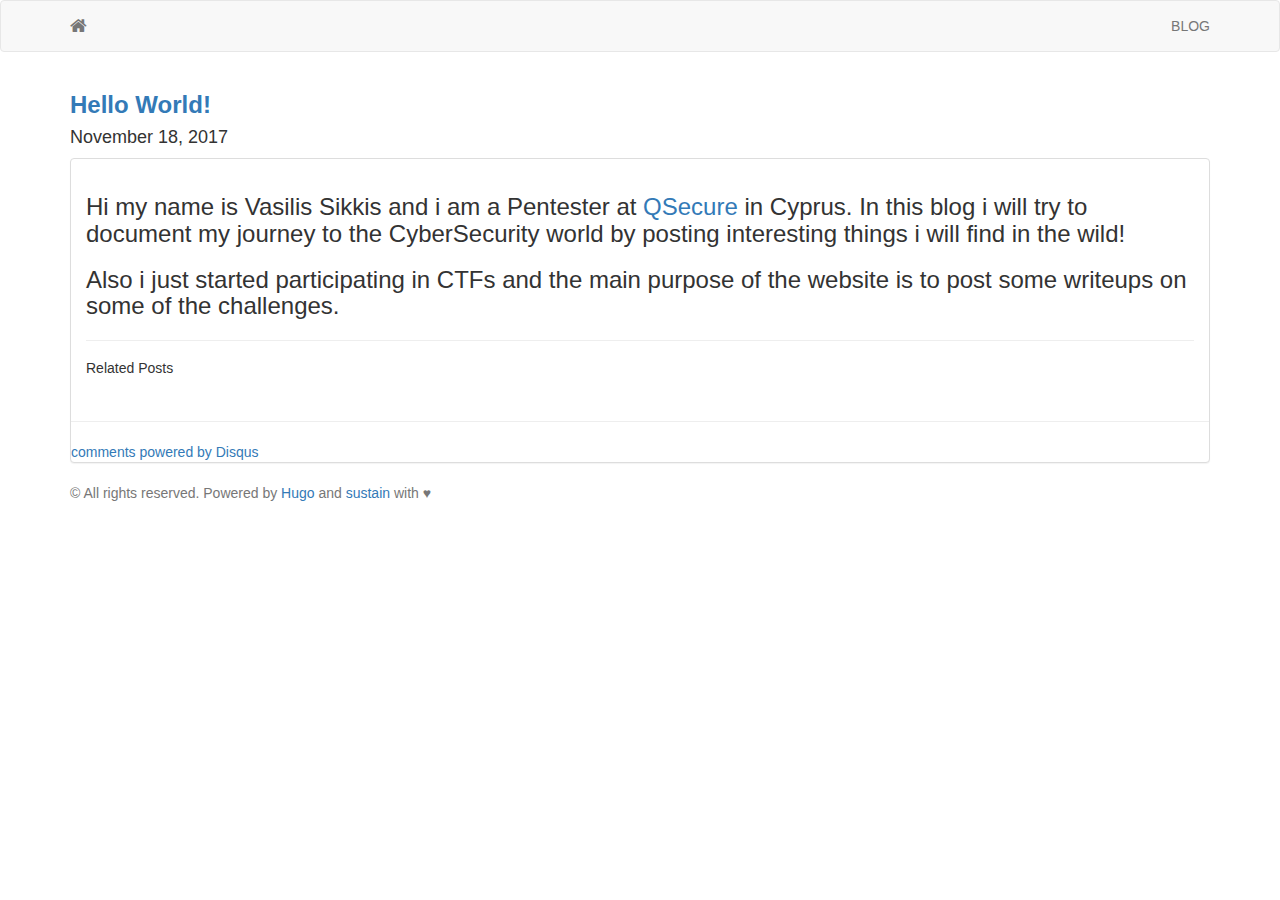
<file: blog/hello_world/index.html>
<!DOCTYPE html>
<html lang="en-US">
  <head>
    <meta charset="utf-8">
    <meta http-equiv="X-UA-Compatible" content="IE=edge">
    <meta name="viewport" content="width=device-width, initial-scale=1">
    <meta name="author" content="map[]" />
    <meta name="description" content="A Pentester&#39;s Blog">
    <link rel="shortcut icon" type="image/x-icon" href="https://sikkis.github.io/img/favicon.ico">
    <title>Hello World!</title>
    <meta name="generator" content="Hugo 0.30.2" />
    <link rel="stylesheet" href="https://maxcdn.bootstrapcdn.com/bootstrap/3.3.7/css/bootstrap.min.css" integrity="sha384-BVYiiSIFeK1dGmJRAkycuHAHRg32OmUcww7on3RYdg4Va+PmSTsz/K68vbdEjh4u" crossorigin="anonymous">
    <link rel="stylesheet" type="text/css" href="https://sikkis.github.io/css/main.css" />
    <link rel="stylesheet" type="text/css" href="https://maxcdn.bootstrapcdn.com/font-awesome/4.6.3/css/font-awesome.min.css" />
    <link rel="stylesheet" type="text/css" href="https://fonts.googleapis.com/css?family=Source+Sans+Pro:200,400,200bold,400old" />
    
    <!--[if lt IE 9]>
			<script src="https://oss.maxcdn.com/libs/html5shiv/3.7.0/html5shiv.js"></script>
			<script src="https://oss.maxcdn.com/libs/respond.js/1.4.2/respond.min.js"></script>
		<![endif]-->

    
  </head>

  <body>
    <div id="wrap">

      
      <nav class="navbar navbar-default">
  <div class="container">
    <div class="navbar-header">
      <a class="navbar-brand" href="https://sikkis.github.io/"><i class="fa fa-home"></i></a>
    </div>
    <div id="navbar">
      <ul class="nav navbar-nav navbar-right">
      
        
        <li><a href="/blog/">BLOG</a></li>
        
      
      </ul>
    </div>
  </div>
</nav>

      
      <div class="container">
        <div class="blog-post">
          <h3>
            <strong><a href="https://sikkis.github.io/blog/hello_world/">Hello World!</a></strong>
          </h3>
        </div>
        <div class="blog-title">
          <h4>
          November 18, 2017
            &nbsp;&nbsp;
            
          </h4>
        </div>
        <div class="panel panel-default">
          <div class="panel-body">
            <div class="blogpost">
              

<h3 id="[base64]">Hi my name is Vasilis Sikkis and i am a Pentester at <a href="http://www.qsecure.com.cy/">QSecure</a> in Cyprus. In this blog i will try to document my journey to the CyberSecurity world by posting interesting things i will find in the wild!</h3>

<h3 id="also-i-just-started-participating-in-ctfs-and-the-main-purpose-of-the-website-is-to-post-some-writeups-on-some-of-the-challenges">Also i just started participating in CTFs and the main purpose of the website is to post some writeups on some of the challenges.</h3>

              <hr>
              <div class="related-posts">
                <h5>Related Posts</h5>
                
              </div>
            </div>
          </div>
          <hr>
        <div class="disqus">
  <div id="disqus_thread"></div>
  <script type="text/javascript">

    (function() {
      
      
      if (window.location.hostname == "localhost")
        return;

      var disqus_shortname = 'https-sikkis-github-io';
      var dsq = document.createElement('script'); dsq.type = 'text/javascript'; dsq.async = true;
      dsq.src = '//' + disqus_shortname + '.disqus.com/embed.js';
      (document.getElementsByTagName('head')[0] || document.getElementsByTagName('body')[0]).appendChild(dsq);
    })();
  </script>
  <noscript>Please enable JavaScript to view the <a href="http://disqus.com/?ref_noscript">comments powered by Disqus.</a></noscript>
  <a href="http://disqus.com/" class="dsq-brlink">comments powered by <span class="logo-disqus">Disqus</span></a>
</div>
        </div>
      </div>
      
    </div>

    
    <footer>
  <div id="footer">
    <div class="container">
      <p class="text-muted">&copy; All rights reserved. Powered by <a href="https://gohugo.io/">Hugo</a> and
      <a href="http://www.github.com/nurlansu/hugo-sustain/">sustain</a> with ♥</p>
    </div>
  </div>
</footer>
<div class="footer"></div>


<script src="https://ajax.googleapis.com/ajax/libs/jquery/1.11.3/jquery.min.js"></script>

<script src="https://maxcdn.bootstrapcdn.com/bootstrap/3.3.7/js/bootstrap.min.js" integrity="sha384-Tc5IQib027qvyjSMfHjOMaLkfuWVxZxUPnCJA7l2mCWNIpG9mGCD8wGNIcPD7Txa" crossorigin="anonymous"></script>
<script src="https://sikkis.github.io/js/docs.min.js"></script>
<script src="https://sikkis.github.io/js/main.js"></script>

<script src="https://sikkis.github.io/js/ie10-viewport-bug-workaround.js"></script>


    
  </body>
</html>
</file>
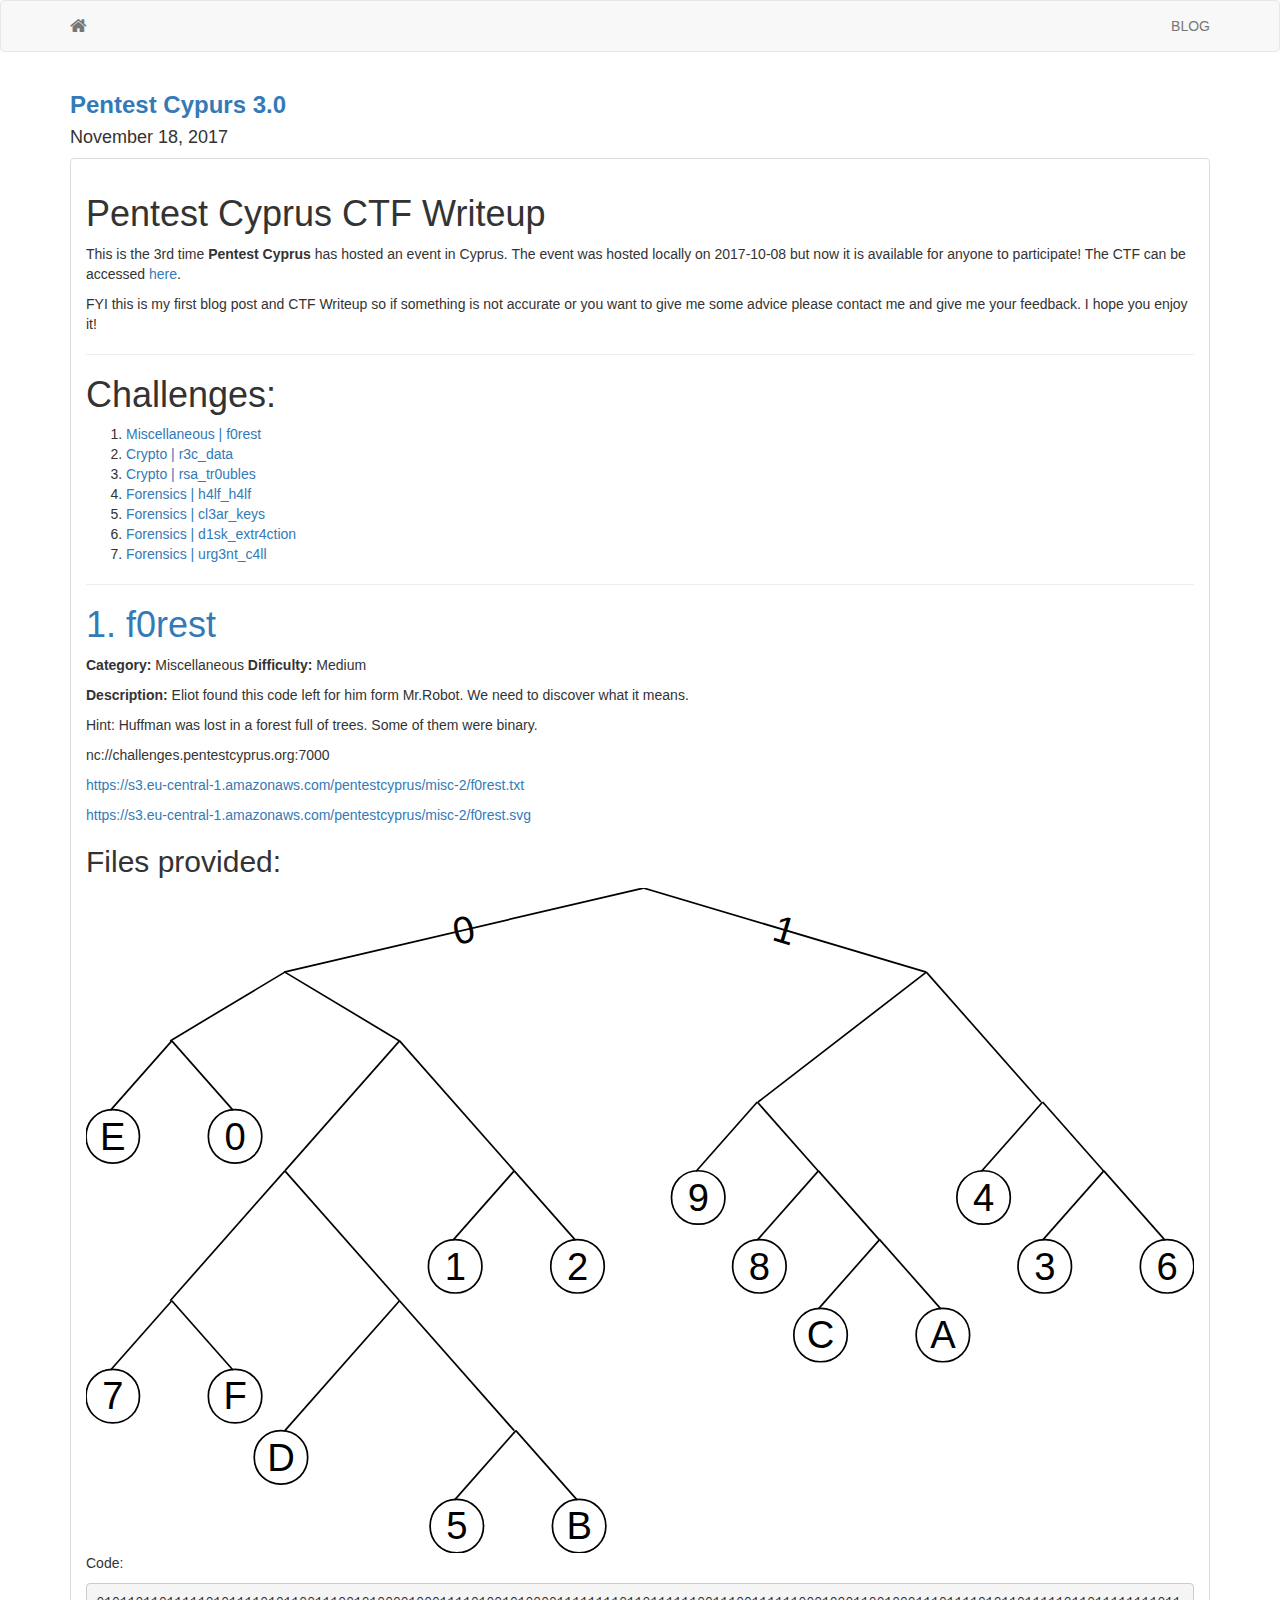
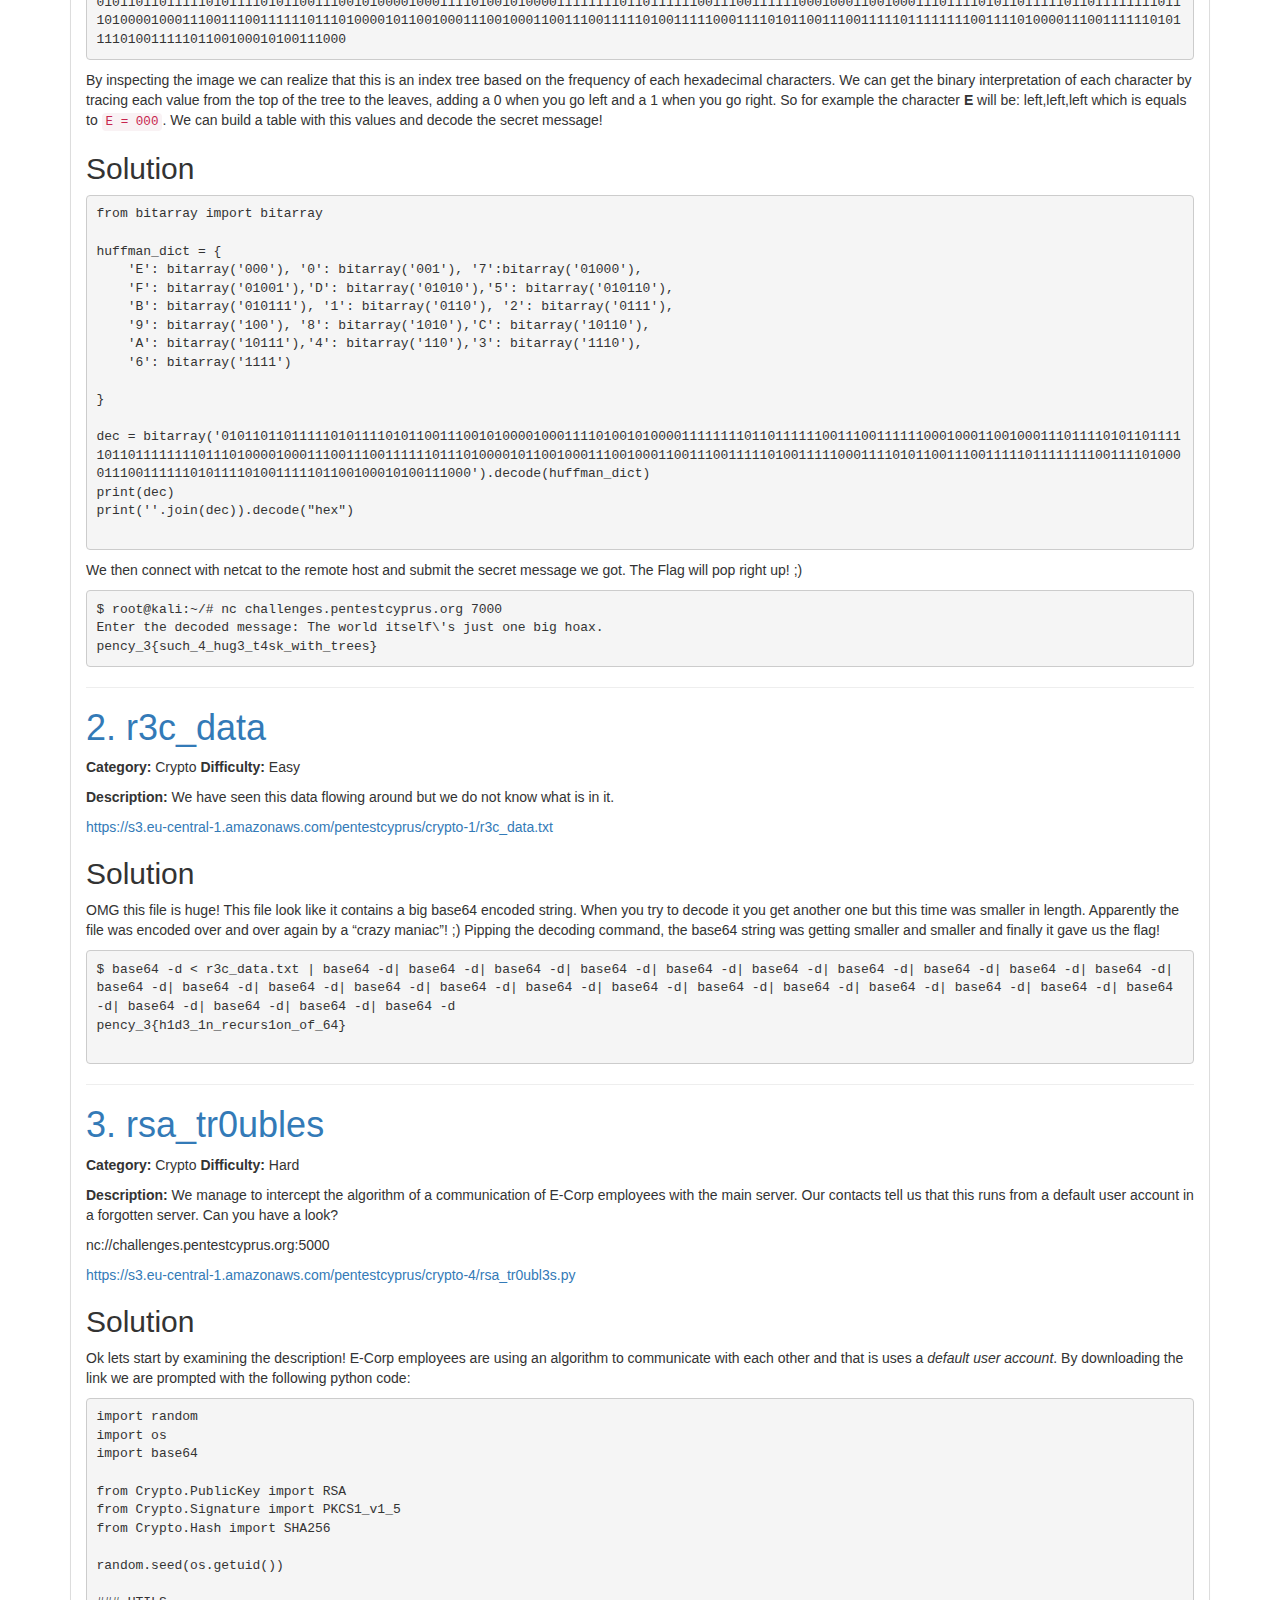
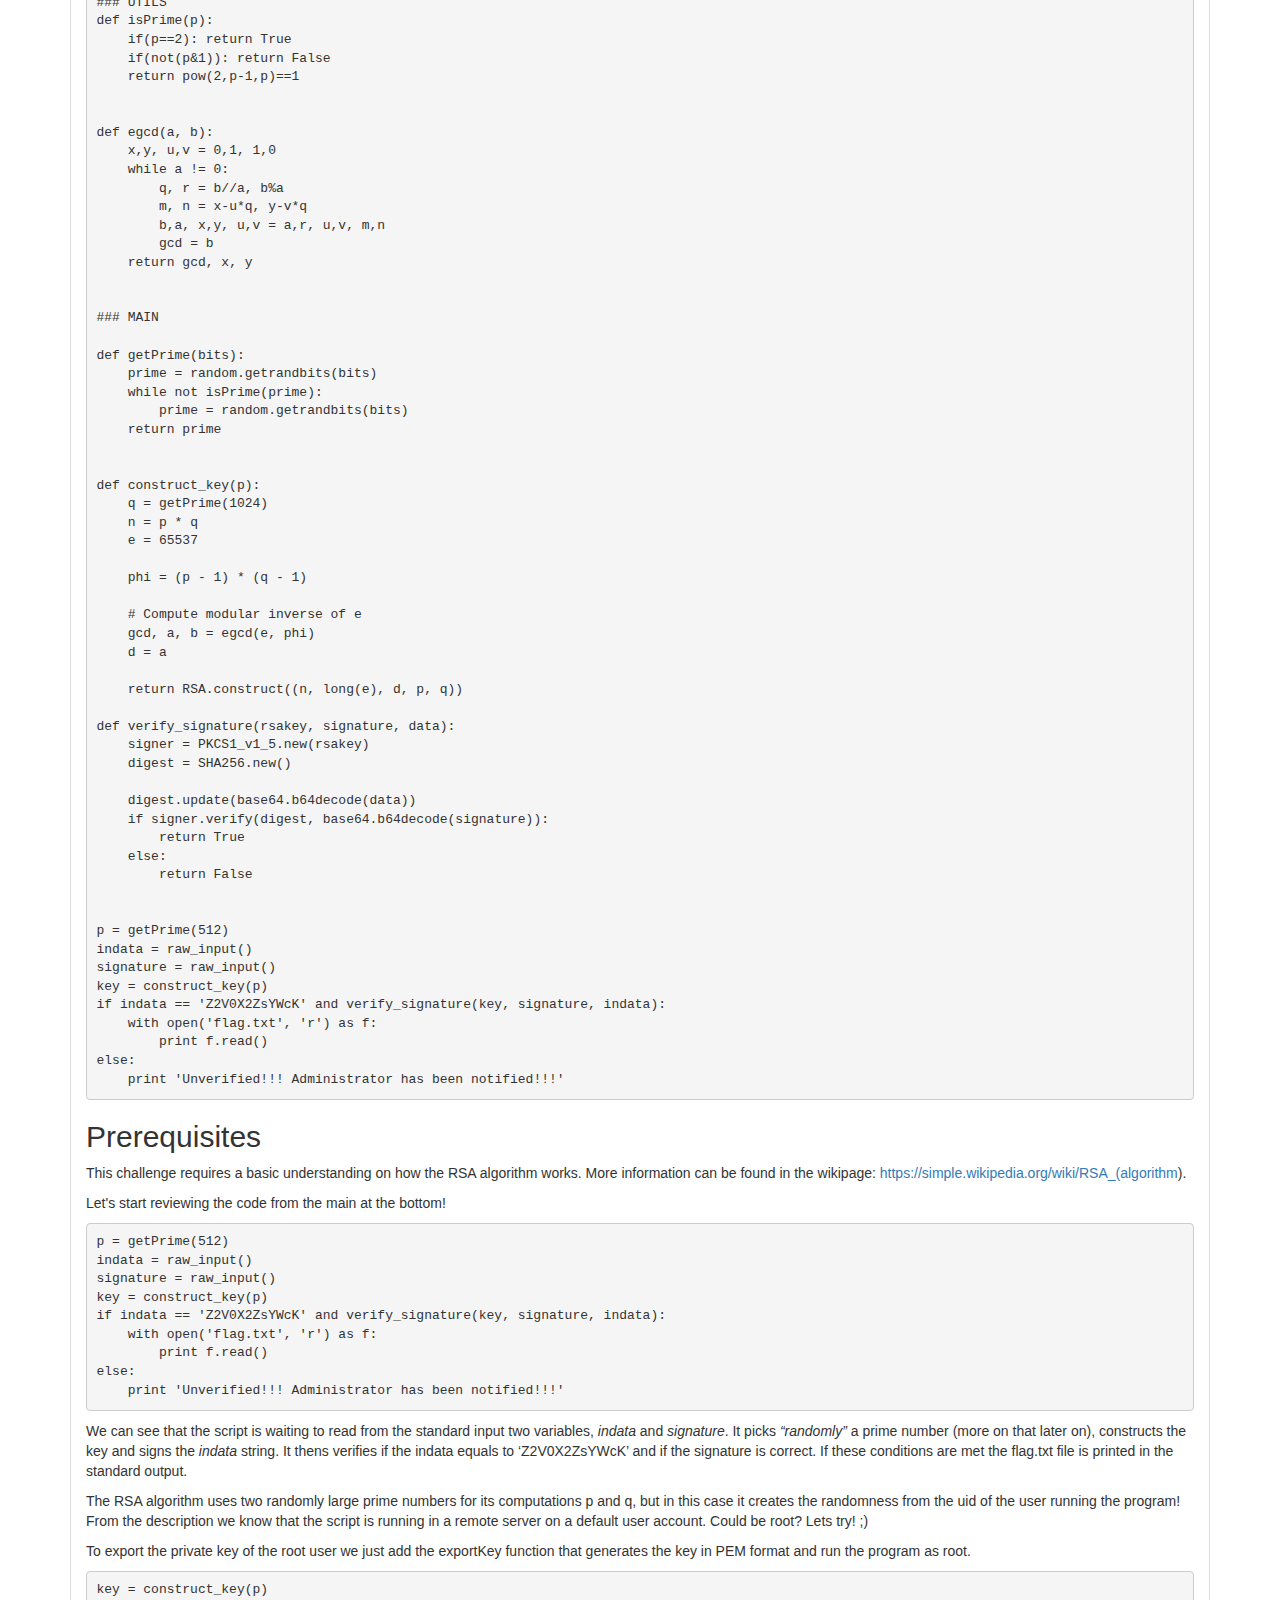
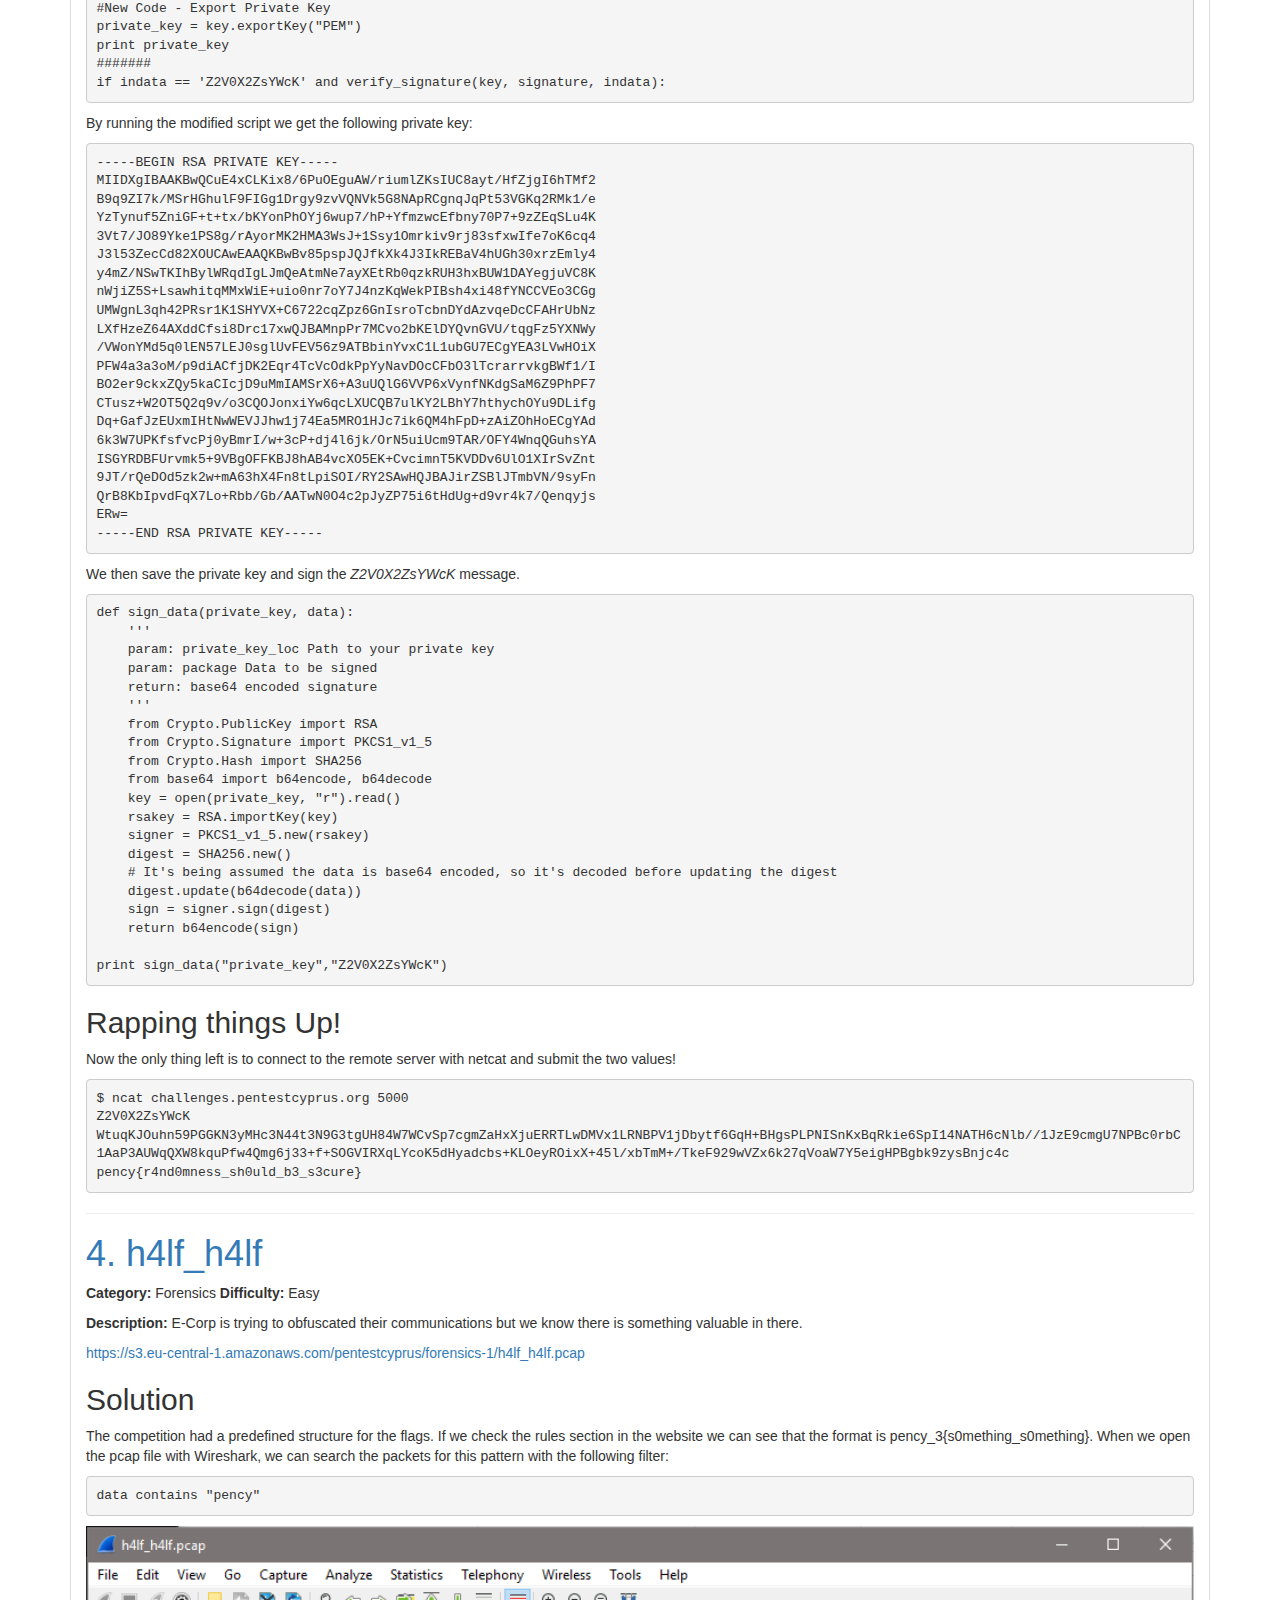
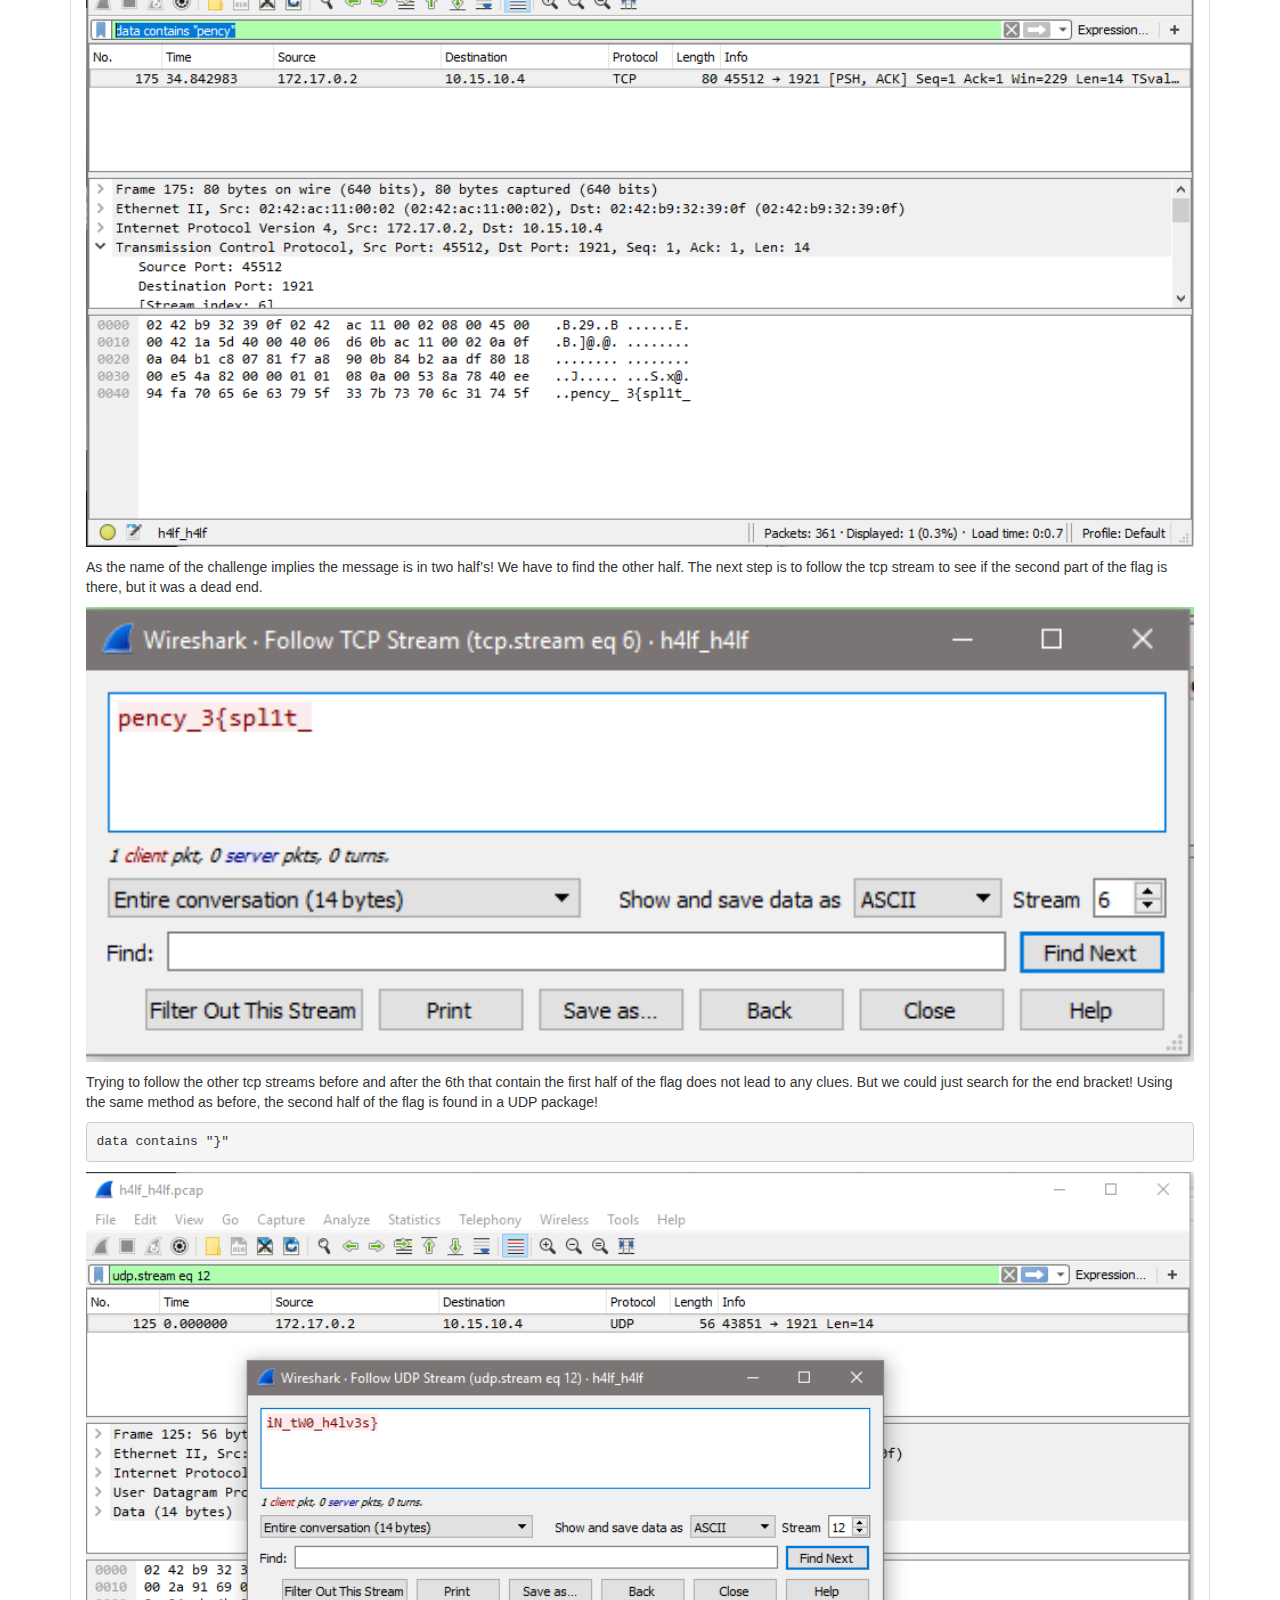
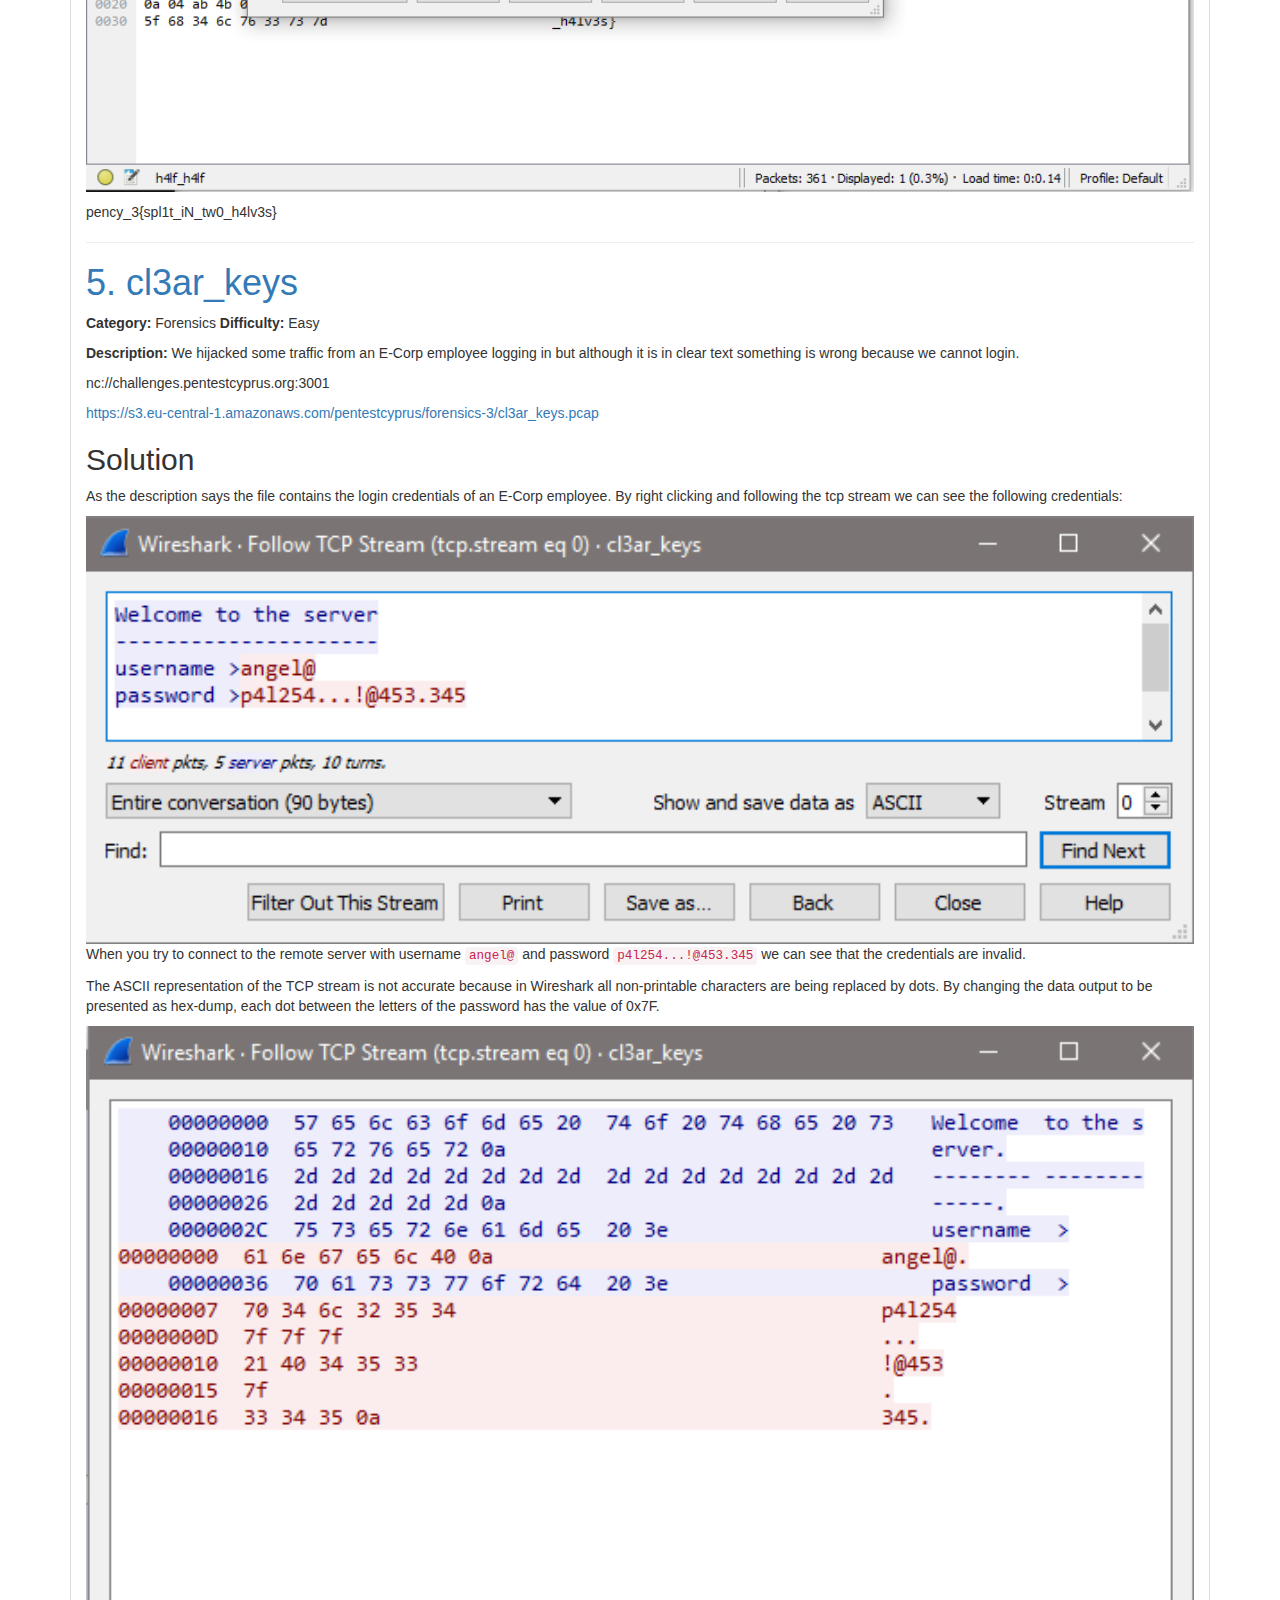
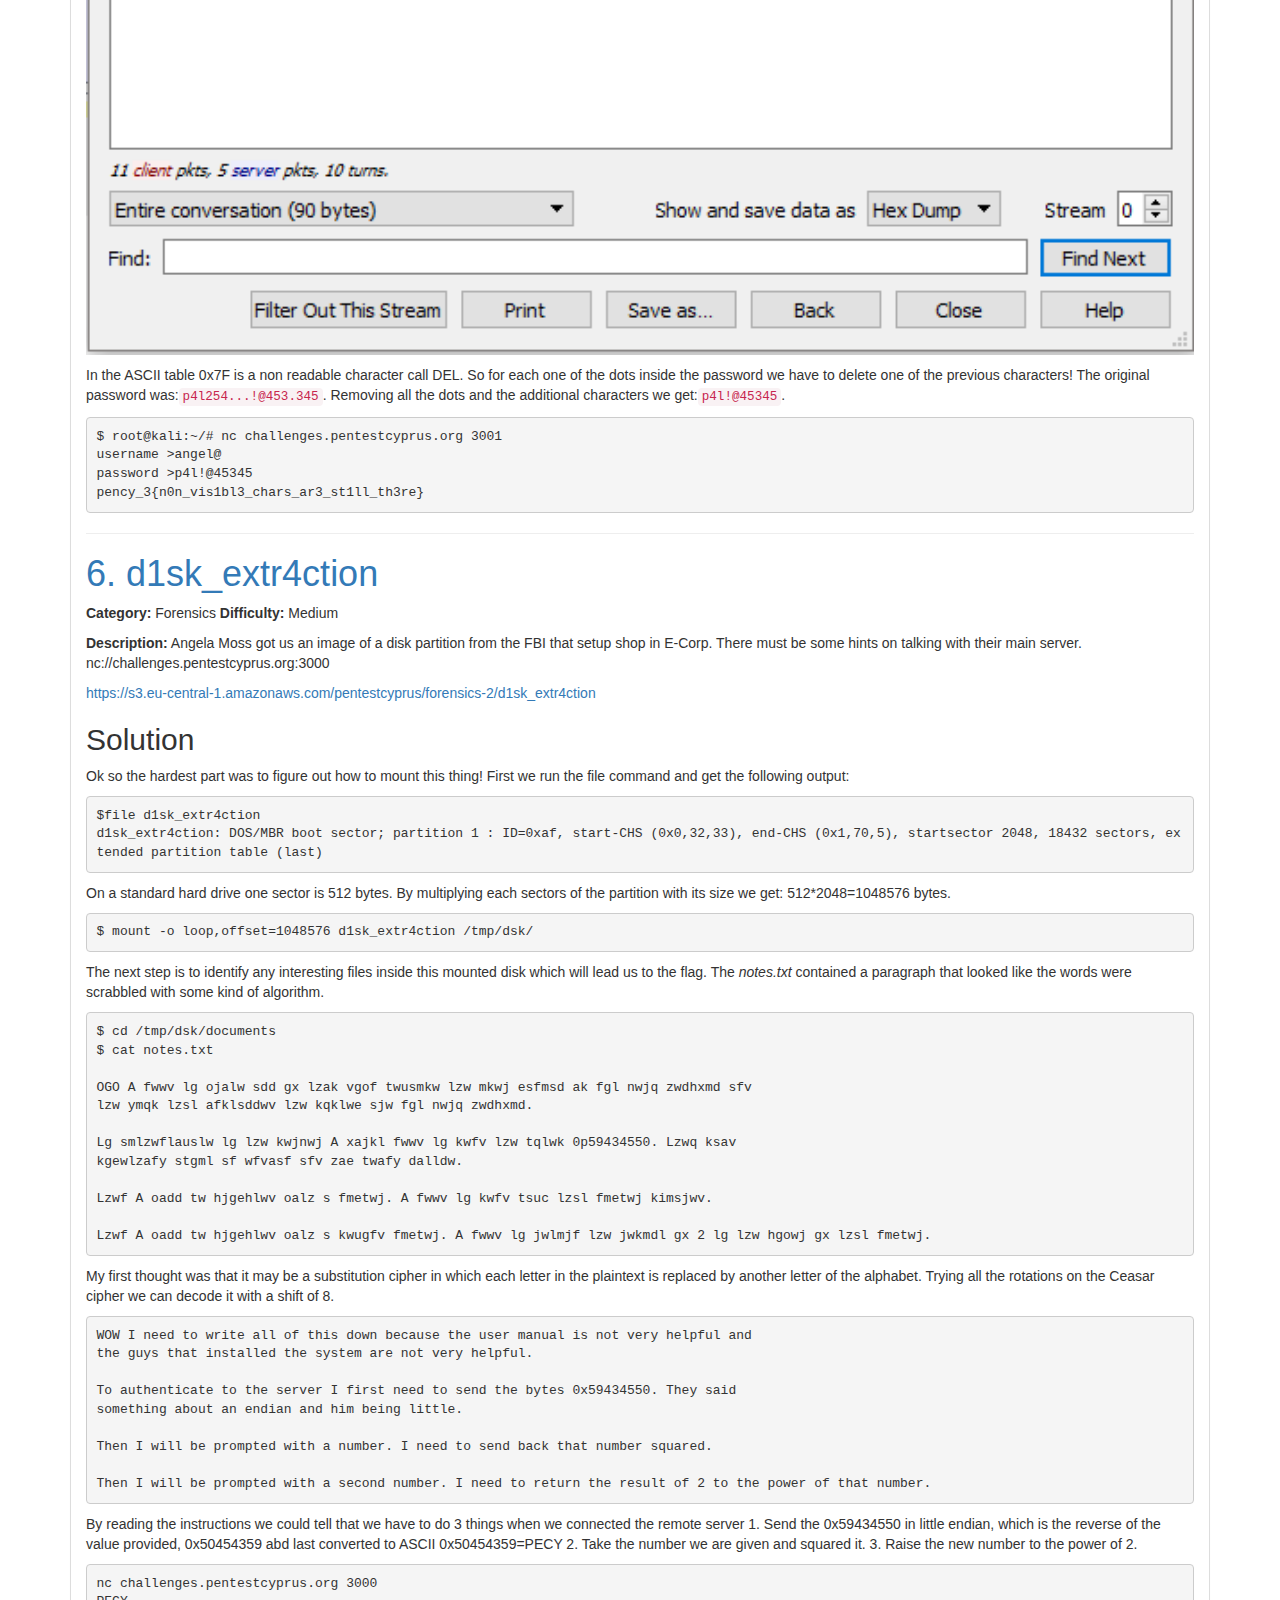
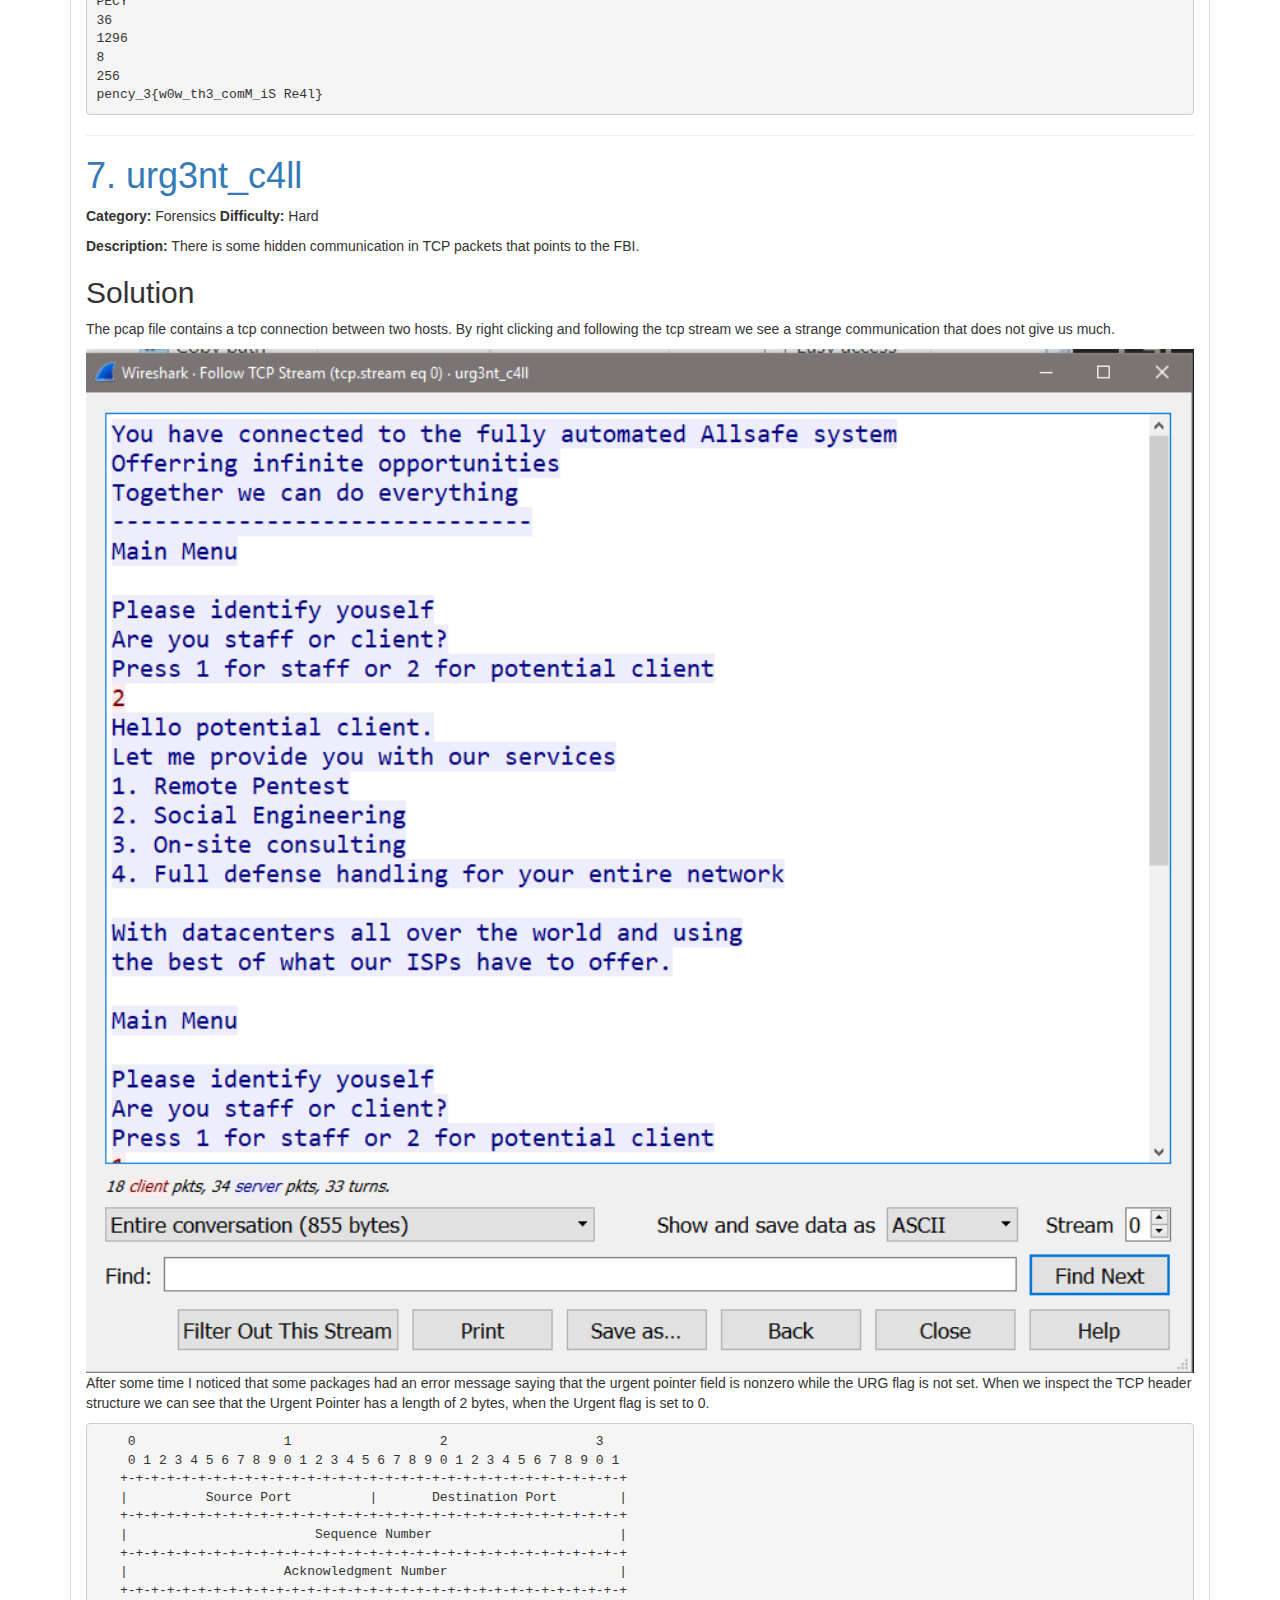
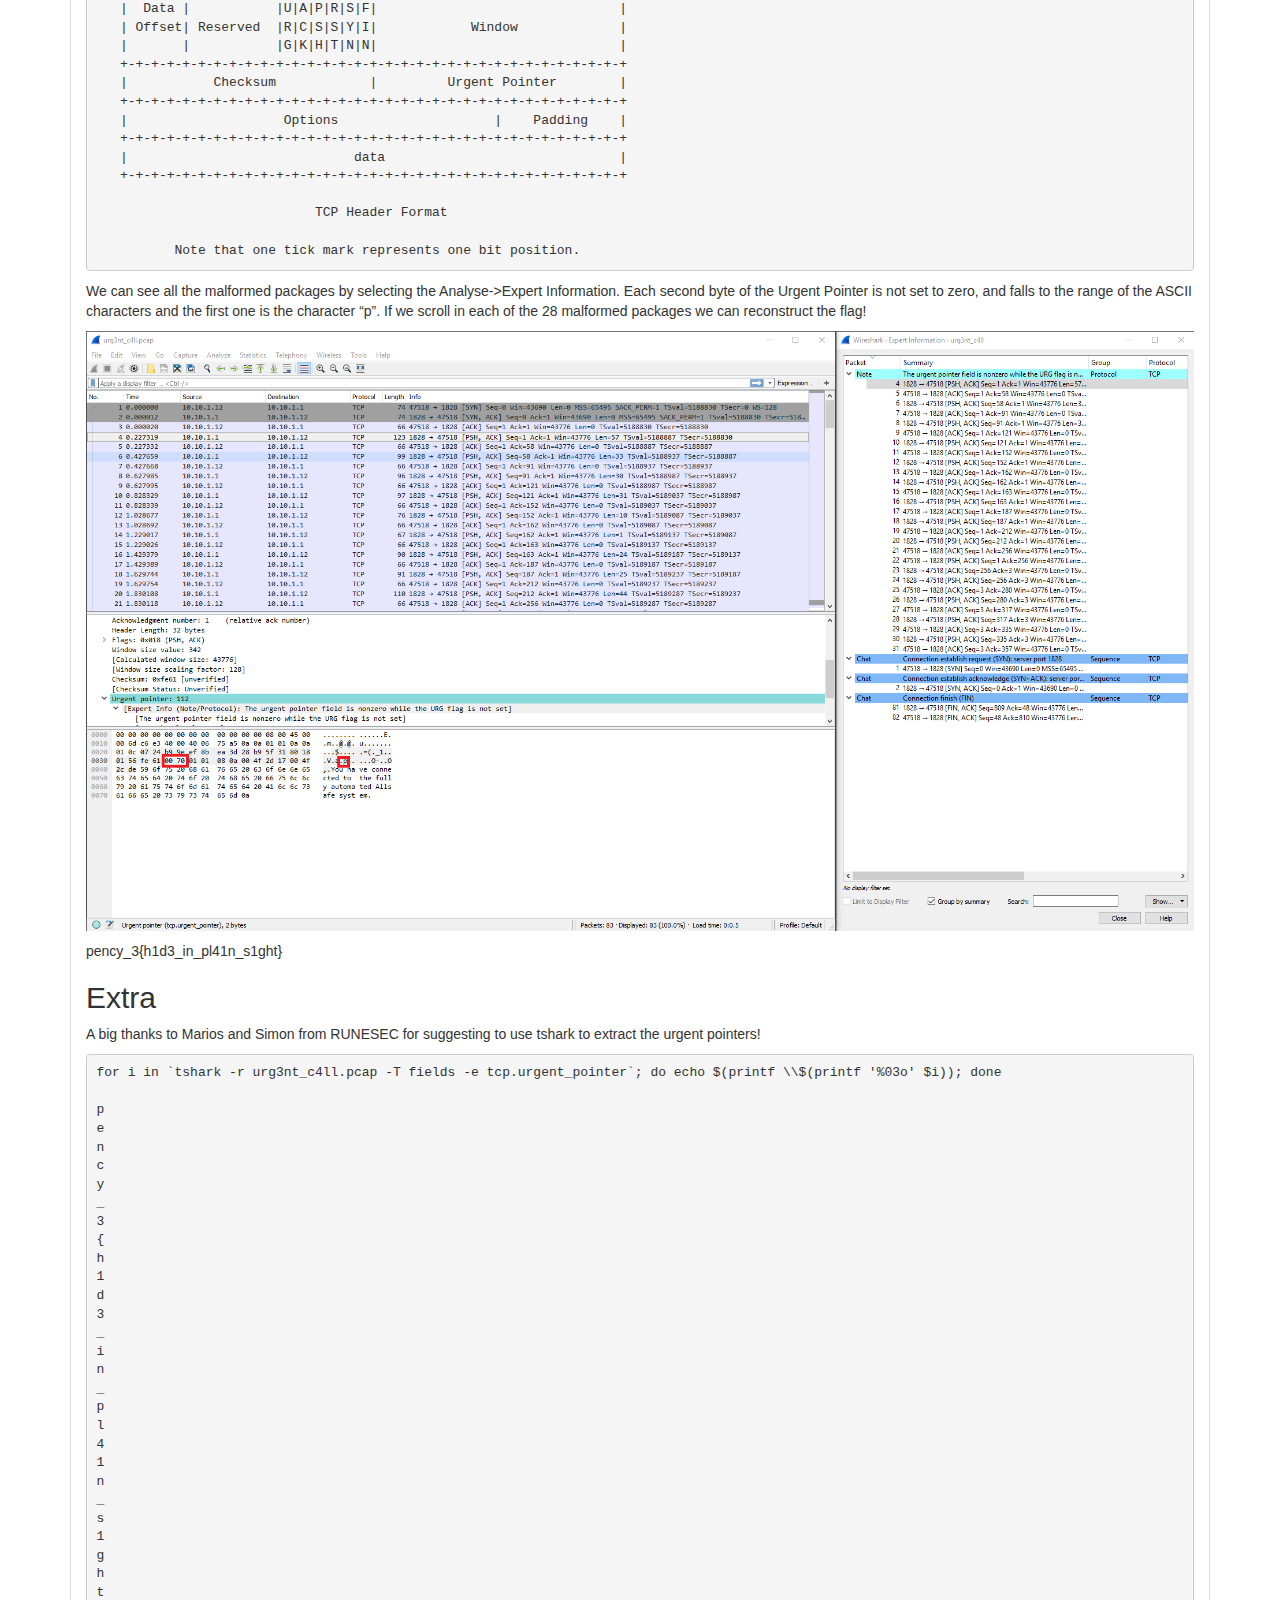
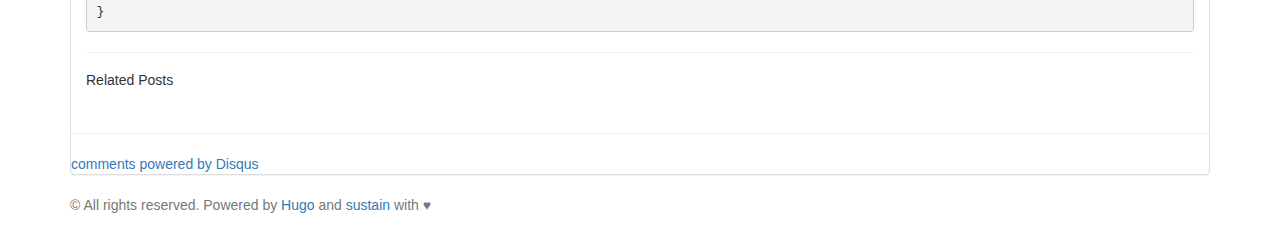
<file: blog/pentestcypurs3.0/index.html>
<!DOCTYPE html>
<html lang="en-US">
  <head>
    <meta charset="utf-8">
    <meta http-equiv="X-UA-Compatible" content="IE=edge">
    <meta name="viewport" content="width=device-width, initial-scale=1">
    <meta name="author" content="map[]" />
    <meta name="description" content="A Pentester&#39;s Blog">
    <link rel="shortcut icon" type="image/x-icon" href="https://sikkis.github.io/img/favicon.ico">
    <title>Pentest Cypurs 3.0</title>
    <meta name="generator" content="Hugo 0.30.2" />
    <link rel="stylesheet" href="https://maxcdn.bootstrapcdn.com/bootstrap/3.3.7/css/bootstrap.min.css" integrity="sha384-BVYiiSIFeK1dGmJRAkycuHAHRg32OmUcww7on3RYdg4Va+PmSTsz/K68vbdEjh4u" crossorigin="anonymous">
    <link rel="stylesheet" type="text/css" href="https://sikkis.github.io/css/main.css" />
    <link rel="stylesheet" type="text/css" href="https://maxcdn.bootstrapcdn.com/font-awesome/4.6.3/css/font-awesome.min.css" />
    <link rel="stylesheet" type="text/css" href="https://fonts.googleapis.com/css?family=Source+Sans+Pro:200,400,200bold,400old" />
    
    <!--[if lt IE 9]>
			<script src="https://oss.maxcdn.com/libs/html5shiv/3.7.0/html5shiv.js"></script>
			<script src="https://oss.maxcdn.com/libs/respond.js/1.4.2/respond.min.js"></script>
		<![endif]-->

    
  </head>

  <body>
    <div id="wrap">

      
      <nav class="navbar navbar-default">
  <div class="container">
    <div class="navbar-header">
      <a class="navbar-brand" href="https://sikkis.github.io/"><i class="fa fa-home"></i></a>
    </div>
    <div id="navbar">
      <ul class="nav navbar-nav navbar-right">
      
        
        <li><a href="/blog/">BLOG</a></li>
        
      
      </ul>
    </div>
  </div>
</nav>

      
      <div class="container">
        <div class="blog-post">
          <h3>
            <strong><a href="https://sikkis.github.io/blog/pentestcypurs3.0/">Pentest Cypurs 3.0</a></strong>
          </h3>
        </div>
        <div class="blog-title">
          <h4>
          November 18, 2017
            &nbsp;&nbsp;
            
          </h4>
        </div>
        <div class="panel panel-default">
          <div class="panel-body">
            <div class="blogpost">
              

<h1 id="pentest-cyprus-ctf-writeup">Pentest Cyprus CTF Writeup</h1>

<p>This is the 3rd time <strong>Pentest Cyprus</strong> has hosted an event in Cyprus. The event was hosted locally on 2017-10-08 but now it is available for anyone to participate! The CTF can be accessed  <a href="https://gameboard.pentestcyprus.org/">here</a>.</p>

<p>FYI this is my first blog post and CTF Writeup so if something is not accurate or you want to give me some advice please contact me and give me your feedback. I hope you enjoy it!</p>

<hr />

<h1 id="challenges">Challenges:</h1>

<ol>
<li><a href="#f0rest">Miscellaneous | f0rest</a></li>
<li><a href="#r3c_data">Crypto | r3c_data</a></li>
<li><a href="#rsa_tr0ubles">Crypto | rsa_tr0ubles</a></li>
<li><a href="#h4lf_h4lf">Forensics | h4lf_h4lf</a></li>
<li><a href="#cl3ar_keys">Forensics | cl3ar_keys</a></li>
<li><a href="#d1sk_extr4ction">Forensics | d1sk_extr4ction</a></li>
<li><a href="#urg3nt_c4ll">Forensics | urg3nt_c4ll</a></li>
</ol>

<hr />

<h1 id="a-name-f0rest-1-f0rest-a"><a name="f0rest">1. f0rest</a></h1>

<p><strong>Category:</strong> Miscellaneous <strong>Difficulty:</strong> Medium</p>

<p><strong>Description:</strong> Eliot found this code left for him form Mr.Robot. We need to discover what it means.</p>

<p>Hint: Huffman was lost in a forest full of trees. Some of them were binary.</p>

<p>nc://challenges.pentestcyprus.org:7000</p>

<p><a href="https://s3.eu-central-1.amazonaws.com/pentestcyprus/misc-2/f0rest.txt">https://s3.eu-central-1.amazonaws.com/pentestcyprus/misc-2/f0rest.txt</a></p>

<p><a href="https://s3.eu-central-1.amazonaws.com/pentestcyprus/misc-2/f0rest.svg">https://s3.eu-central-1.amazonaws.com/pentestcyprus/misc-2/f0rest.svg</a></p>

<h2 id="files-provided">Files provided:</h2>

<p><img src="/img/pentestcyprus/f0rest/f0rest.svg" width=100%>
Code:</p>

<pre><code>[base64]
</code></pre>

<p>By inspecting the image we can realize that this is an index tree based on the frequency of each hexadecimal characters. We can get the binary interpretation of each character by tracing each value from the top of the tree to the leaves, adding a 0 when you go left and a 1 when you go right. So for example the character <strong>E</strong> will be: left,left,left which is equals to <code>E = 000</code>. We can build a table with this values and decode the secret message!</p>

<h2 id="solution">Solution</h2>

<pre><code class="language-python">from bitarray import bitarray

huffman_dict = {
    'E': bitarray('000'), '0': bitarray('001'), '7':bitarray('01000'), 
    'F': bitarray('01001'),'D': bitarray('01010'),'5': bitarray('010110'),
    'B': bitarray('010111'), '1': bitarray('0110'), '2': bitarray('0111'),
    '9': bitarray('100'), '8': bitarray('1010'),'C': bitarray('10110'),
    'A': bitarray('10111'),'4': bitarray('110'),'3': bitarray('1110'),
    '6': bitarray('1111')

}

dec = bitarray('[base64]').decode(huffman_dict)
print(dec)
print(''.join(dec)).decode(&quot;hex&quot;)

</code></pre>

<p>We then connect with netcat to the remote host and submit the secret message we got. The Flag will pop right up! ;)</p>

<pre><code class="language-bash">$ root@kali:~/# nc challenges.pentestcyprus.org 7000
Enter the decoded message: The world itself\'s just one big hoax.
pency_3{such_4_hug3_t4sk_with_trees}
</code></pre>

<hr />

<h1 id="a-name-r3c-data-2-r3c-data-a"><a name="r3c_data">2. r3c_data</a></h1>

<p><strong>Category:</strong> Crypto <strong>Difficulty:</strong> Easy</p>

<p><strong>Description:</strong> We have seen this data flowing around but we do not know what is in it.</p>

<p><a href="https://s3.eu-central-1.amazonaws.com/pentestcyprus/crypto-1/r3c_data.txt">https://s3.eu-central-1.amazonaws.com/pentestcyprus/crypto-1/r3c_data.txt</a></p>

<h2 id="solution-1">Solution</h2>

<p>OMG this file is huge! This file look like it contains a big base64 encoded string. When you try to decode it you get another one but this time was smaller in length. Apparently the file was encoded over and over again by a &ldquo;crazy maniac&rdquo;! ;) Pipping the decoding command, the base64 string was getting smaller and smaller and finally it gave us the flag!</p>

<pre><code class="language-bash">$ base64 -d &lt; r3c_data.txt | base64 -d| base64 -d| base64 -d| base64 -d| base64 -d| base64 -d| base64 -d| base64 -d| base64 -d| base64 -d| base64 -d| base64 -d| base64 -d| base64 -d| base64 -d| base64 -d| base64 -d| base64 -d| base64 -d| base64 -d| base64 -d| base64 -d| base64 -d| base64 -d| base64 -d| base64 -d| base64 -d
pency_3{h1d3_1n_recurs1on_of_64}

</code></pre>

<hr />

<h1 id="a-name-rsa-tr0ubles-3-rsa-tr0ubles-a"><a name="rsa_tr0ubles">3. rsa_tr0ubles</a></h1>

<p><strong>Category:</strong> Crypto <strong>Difficulty:</strong> Hard</p>

<p><strong>Description:</strong> We manage to intercept the algorithm of a communication of E-Corp employees with the main server. Our contacts tell us that this runs from a default user account in a forgotten server. Can you have a look?</p>

<p>nc://challenges.pentestcyprus.org:5000</p>

<p><a href="https://s3.eu-central-1.amazonaws.com/pentestcyprus/crypto-4/rsa_tr0ubl3s.py">https://s3.eu-central-1.amazonaws.com/pentestcyprus/crypto-4/rsa_tr0ubl3s.py</a></p>

<h2 id="solution-2">Solution</h2>

<p>Ok lets start by examining the description! E-Corp employees are using an algorithm to communicate with each other and that is  uses a <em>default user account</em>. By downloading the link we are prompted with the following python code:</p>

<pre><code class="language-python">import random
import os
import base64

from Crypto.PublicKey import RSA 
from Crypto.Signature import PKCS1_v1_5 
from Crypto.Hash import SHA256 

random.seed(os.getuid())

### UTILS
def isPrime(p):
    if(p==2): return True
    if(not(p&amp;1)): return False
    return pow(2,p-1,p)==1


def egcd(a, b):
    x,y, u,v = 0,1, 1,0
    while a != 0:
        q, r = b//a, b%a
        m, n = x-u*q, y-v*q
        b,a, x,y, u,v = a,r, u,v, m,n
        gcd = b
    return gcd, x, y


### MAIN

def getPrime(bits):
    prime = random.getrandbits(bits)
    while not isPrime(prime):
        prime = random.getrandbits(bits)
    return prime


def construct_key(p):
    q = getPrime(1024)
    n = p * q
    e = 65537

    phi = (p - 1) * (q - 1)

    # Compute modular inverse of e
    gcd, a, b = egcd(e, phi)
    d = a

    return RSA.construct((n, long(e), d, p, q))

def verify_signature(rsakey, signature, data):
    signer = PKCS1_v1_5.new(rsakey) 
    digest = SHA256.new() 

    digest.update(base64.b64decode(data))
    if signer.verify(digest, base64.b64decode(signature)):
        return True
    else:
        return False


p = getPrime(512)
indata = raw_input()
signature = raw_input()
key = construct_key(p)
if indata == 'Z2V0X2ZsYWcK' and verify_signature(key, signature, indata):
    with open('flag.txt', 'r') as f:
        print f.read()
else:
    print 'Unverified!!! Administrator has been notified!!!'
</code></pre>

<h2 id="prerequisites">Prerequisites</h2>

<p>This challenge requires  a basic understanding on how the RSA algorithm works. More information can be found in the wikipage: <a href="https://simple.wikipedia.org/wiki/RSA_(algorithm">https://simple.wikipedia.org/wiki/RSA_(algorithm</a>).</p>

<p>Let's start reviewing the code from the main at the bottom!</p>

<pre><code class="language-python">p = getPrime(512)
indata = raw_input()
signature = raw_input()
key = construct_key(p)
if indata == 'Z2V0X2ZsYWcK' and verify_signature(key, signature, indata):
    with open('flag.txt', 'r') as f:
        print f.read()
else:
    print 'Unverified!!! Administrator has been notified!!!'
</code></pre>

<p>We can see that the script is waiting to read from the standard input two variables, <em>indata</em>  and <em>signature</em>. It picks <em>&ldquo;randomly&rdquo;</em> a prime number (more on that later on), constructs the key and signs the <em>indata</em> string. It thens verifies if the indata equals to &lsquo;Z2V0X2ZsYWcK&rsquo; and if the signature is correct. If these conditions are met the flag.txt file is printed in the standard output.</p>

<p>The RSA algorithm uses two randomly large prime numbers for its computations p and q, but in this case it creates the randomness from the uid of the user running the program! From the description we know that the script is running in a remote server on a default user account. Could be root? Lets try! ;)</p>

<p>To export the private key of the root user we just add the exportKey function that generates the key in PEM format and run the program as root.</p>

<pre><code class="language-python">key = construct_key(p)
#New Code - Export Private Key
private_key = key.exportKey(&quot;PEM&quot;)
print private_key 
#######
if indata == 'Z2V0X2ZsYWcK' and verify_signature(key, signature, indata):
</code></pre>

<p>By running the modified script we get the following private key:</p>

<pre><code>-----BEGIN RSA PRIVATE KEY-----
MIIDXgIBAAKBwQCuE4xCLKix8/6PuOEguAW/riumlZKsIUC8ayt/HfZjgI6hTMf2
B9q9ZI7k/MSrHGhulF9FIGg1Drgy9zvVQNVk5G8NApRCgnqJqPt53VGKq2RMk1/e
YzTynuf5ZniGF+t+tx/bKYonPhOYj6wup7/hP+YfmzwcEfbny70P7+9zZEqSLu4K
3Vt7/JO89Yke1PS8g/rAyorMK2HMA3WsJ+1Ssy1Omrkiv9rj83sfxwIfe7oK6cq4
J3l53ZecCd82XOUCAwEAAQKBwBv85pspJQJfkXk4J3IkREBaV4hUGh30xrzEmly4
y4mZ/NSwTKIhBylWRqdIgLJmQeAtmNe7ayXEtRb0qzkRUH3hxBUW1DAYegjuVC8K
nWjiZ5S+LsawhitqMMxWiE+uio0nr7oY7J4nzKqWekPIBsh4xi48fYNCCVEo3CGg
UMWgnL3qh42PRsr1K1SHYVX+C6722cqZpz6GnIsroTcbnDYdAzvqeDcCFAHrUbNz
LXfHzeZ64AXddCfsi8Drc17xwQJBAMnpPr7MCvo2bKElDYQvnGVU/tqgFz5YXNWy
/VWonYMd5q0lEN57LEJ0sglUvFEV56z9ATBbinYvxC1L1ubGU7ECgYEA3LVwHOiX
PFW4a3a3oM/p9diACfjDK2Eqr4TcVcOdkPpYyNavDOcCFbO3lTcrarrvkgBWf1/I
BO2er9ckxZQy5kaCIcjD9uMmIAMSrX6+A3uUQlG6VVP6xVynfNKdgSaM6Z9PhPF7
CTusz+W2OT5Q2q9v/o3CQOJonxiYw6qcLXUCQB7ulKY2LBhY7hthychOYu9DLifg
Dq+GafJzEUxmIHtNwWEVJJhw1j74Ea5MRO1HJc7ik6QM4hFpD+zAiZOhHoECgYAd
6k3W7UPKfsfvcPj0yBmrI/w+3cP+dj4l6jk/OrN5uiUcm9TAR/OFY4WnqQGuhsYA
ISGYRDBFUrvmk5+9VBgOFFKBJ8hAB4vcXO5EK+CvcimnT5KVDDv6UlO1XIrSvZnt
9JT/rQeDOd5zk2w+mA63hX4Fn8tLpiSOI/RY2SAwHQJBAJirZSBlJTmbVN/9syFn
QrB8KbIpvdFqX7Lo+Rbb/Gb/AATwN0O4c2pJyZP75i6tHdUg+d9vr4k7/Qenqyjs
ERw=
-----END RSA PRIVATE KEY-----
</code></pre>

<p>We then save the private key and sign the <em>Z2V0X2ZsYWcK</em> message.</p>

<pre><code class="language-python">def sign_data(private_key, data):
    '''
    param: private_key_loc Path to your private key
    param: package Data to be signed
    return: base64 encoded signature
    '''
    from Crypto.PublicKey import RSA 
    from Crypto.Signature import PKCS1_v1_5 
    from Crypto.Hash import SHA256 
    from base64 import b64encode, b64decode 
    key = open(private_key, &quot;r&quot;).read() 
    rsakey = RSA.importKey(key) 
    signer = PKCS1_v1_5.new(rsakey) 
    digest = SHA256.new() 
    # It's being assumed the data is base64 encoded, so it's decoded before updating the digest 
    digest.update(b64decode(data)) 
    sign = signer.sign(digest) 
    return b64encode(sign)

print sign_data(&quot;private_key&quot;,&quot;Z2V0X2ZsYWcK&quot;)
</code></pre>

<h2 id="rapping-things-up">Rapping things Up!</h2>

<p>Now the only thing left is to connect to the remote server with netcat and submit the two values!</p>

<pre><code class="language-bash">$ ncat challenges.pentestcyprus.org 5000
Z2V0X2ZsYWcK
WtuqKJOuhn59PGGKN3yMHc3N44t3N9G3tgUH84W7WCvSp7cgmZaHxXjuERRTLwDMVx1LRNBPV1jDbytf6GqH+BHgsPLPNISnKxBqRkie6SpI14NATH6cNlb//1JzE9cmgU7NPBc0rbC1AaP3AUWqQXW8kquPfw4Qmg6j33+f+SOGVIRXqLYcoK5dHyadcbs+KLOeyROixX+45l/xbTmM+/TkeF929wVZx6k27qVoaW7Y5eigHPBgbk9zysBnjc4c
pency{r4nd0mness_sh0uld_b3_s3cure}
</code></pre>

<hr />

<h1 id="a-name-h4lf-h4lf-4-h4lf-h4lf-a"><a name="h4lf_h4lf">4. h4lf_h4lf</a></h1>

<p><strong>Category:</strong> Forensics <strong>Difficulty:</strong> Easy</p>

<p><strong>Description:</strong> E-Corp is trying to obfuscated their communications but we know there is something valuable in there.</p>

<p><a href="https://s3.eu-central-1.amazonaws.com/pentestcyprus/forensics-1/h4lf_h4lf.pcap">https://s3.eu-central-1.amazonaws.com/pentestcyprus/forensics-1/h4lf_h4lf.pcap</a></p>

<h2 id="solution-3">Solution</h2>

<p>The competition had a predefined structure for the flags. If we check the rules section in the website we can see that the format is pency_3{s0mething_s0mething}. When we open the pcap file with Wireshark, we can search the packets for this pattern with the following filter:</p>

<pre><code>data contains &quot;pency&quot;
</code></pre>

<p><img src="/img/pentestcyprus/h4lf_h4lf/data-first-half.png" width=100%></p>

<p>As the name of the challenge implies the message is in two half&rsquo;s! We have to find the other half. The next step is to follow the tcp stream to see if the second part of the flag is there, but it was a dead end.</p>

<p><img src="/img/pentestcyprus/h4lf_h4lf/tcp-stream-6.png" width=100%></p>

<p>Trying to follow the other tcp streams before and after the 6th that contain the first half of the flag does not lead to any clues. But we could just search for the end bracket! Using the same method as before, the second half of the flag is found in a UDP package!</p>

<pre><code>data contains &quot;}&quot;
</code></pre>

<p><img src="/img/pentestcyprus/h4lf_h4lf/udp-stream-second-half.png" width=100%></p>

<p>pency_3{spl1t_iN_tw0_h4lv3s}</p>

<hr />

<h1 id="a-name-cl3ar-keys-5-cl3ar-keys-a"><a name="cl3ar_keys">5. cl3ar_keys</a></h1>

<p><strong>Category:</strong> Forensics <strong>Difficulty:</strong> Easy</p>

<p><strong>Description:</strong> We hijacked some traffic from an E-Corp employee logging in but although it is in clear text something is wrong because we cannot login.</p>

<p>nc://challenges.pentestcyprus.org:3001</p>

<p><a href="https://s3.eu-central-1.amazonaws.com/pentestcyprus/forensics-3/cl3ar_keys.pcap">https://s3.eu-central-1.amazonaws.com/pentestcyprus/forensics-3/cl3ar_keys.pcap</a></p>

<h2 id="solution-4">Solution</h2>

<p>As the description says the file contains the login credentials of an E-Corp employee. By right clicking and following the tcp stream we can see the following credentials:</p>

<p><img src="/img/pentestcyprus/cl3ar_keys/tcp-stream.png" width=100%>
When you try to connect to the remote server with username <code>angel@</code> and password <code>p4l254...!@453.345</code> we can see that the credentials are invalid.</p>

<p>The ASCII representation of the TCP stream is not accurate because in Wireshark all non-printable characters are being replaced by dots. By changing the data output to be presented as hex-dump, each dot between the letters of the password has the value of 0x7F.</p>

<p><img src="/img/pentestcyprus/cl3ar_keys/tcp-stream-hex.png" width=100%></p>

<p>In the ASCII table 0x7F is a non readable character call DEL. So for each one of the dots inside the password we have to delete one of the previous characters! The original password was:<code>p4l254...!@453.345</code>. Removing all the dots and the additional characters we get:<code>p4l!@45345</code>.</p>

<pre><code class="language-bash">$ root@kali:~/# nc challenges.pentestcyprus.org 3001
username &gt;angel@
password &gt;p4l!@45345
pency_3{n0n_vis1bl3_chars_ar3_st1ll_th3re}
</code></pre>

<hr />

<h1 id="a-name-d1sk-extr4ction-6-d1sk-extr4ction-a"><a name="d1sk_extr4ction">6. d1sk_extr4ction</a></h1>

<p><strong>Category:</strong> Forensics <strong>Difficulty:</strong> Medium</p>

<p><strong>Description:</strong> Angela Moss got us an image of a disk partition from the FBI that setup shop in E-Corp. There must be some hints on talking with their main server.
nc://challenges.pentestcyprus.org:3000</p>

<p><a href="https://s3.eu-central-1.amazonaws.com/pentestcyprus/forensics-2/d1sk_extr4ction">https://s3.eu-central-1.amazonaws.com/pentestcyprus/forensics-2/d1sk_extr4ction</a></p>

<h2 id="solution-5">Solution</h2>

<p>Ok so the hardest part was to figure out how to mount this thing! First we run the file command and get the following output:</p>

<pre><code>$file d1sk_extr4ction 
d1sk_extr4ction: DOS/MBR boot sector; partition 1 : ID=0xaf, start-CHS (0x0,32,33), end-CHS (0x1,70,5), startsector 2048, 18432 sectors, extended partition table (last)
</code></pre>

<p>On a standard hard drive one sector is 512 bytes. By multiplying each sectors of the partition with its size we get: 512*2048=1048576 bytes.</p>

<pre><code>$ mount -o loop,offset=1048576 d1sk_extr4ction /tmp/dsk/
</code></pre>

<p>The next step is to identify any interesting files inside this mounted disk which will lead us to the flag. The <em>notes.txt</em> contained a paragraph that looked like the words were scrabbled with some kind of algorithm.</p>

<pre><code>$ cd /tmp/dsk/documents
$ cat notes.txt

OGO A fwwv lg ojalw sdd gx lzak vgof twusmkw lzw mkwj esfmsd ak fgl nwjq zwdhxmd sfv
lzw ymqk lzsl afklsddwv lzw kqklwe sjw fgl nwjq zwdhxmd.

Lg smlzwflauslw lg lzw kwjnwj A xajkl fwwv lg kwfv lzw tqlwk 0p59434550. Lzwq ksav
kgewlzafy stgml sf wfvasf sfv zae twafy dalldw.

Lzwf A oadd tw hjgehlwv oalz s fmetwj. A fwwv lg kwfv tsuc lzsl fmetwj kimsjwv.

Lzwf A oadd tw hjgehlwv oalz s kwugfv fmetwj. A fwwv lg jwlmjf lzw jwkmdl gx 2 lg lzw hgowj gx lzsl fmetwj.
</code></pre>

<p>My first thought was that it may be a substitution cipher in which each letter in the plaintext is replaced by another letter of the alphabet. Trying all the rotations on the Ceasar cipher we can decode it with a shift of 8.</p>

<pre><code>WOW I need to write all of this down because the user manual is not very helpful and
the guys that installed the system are not very helpful.

To authenticate to the server I first need to send the bytes 0x59434550. They said
something about an endian and him being little.

Then I will be prompted with a number. I need to send back that number squared.

Then I will be prompted with a second number. I need to return the result of 2 to the power of that number.
</code></pre>

<p>By reading the instructions we could tell that we have to do 3 things when we connected the remote server
1. Send the 0x59434550 in little endian, which is the reverse of the value provided, 0x50454359 abd last converted to ASCII 0x50454359=PECY
2. Take the number we are given and squared it.
3. Raise the new number to the power of 2.</p>

<pre><code>nc challenges.pentestcyprus.org 3000
PECY
36
1296
8
256
pency_3{w0w_th3_comM_iS Re4l}
</code></pre>

<hr />

<h1 id="a-name-urg3nt-c4ll-7-urg3nt-c4ll-a"><a name="urg3nt_c4ll">7. urg3nt_c4ll</a></h1>

<p><strong>Category:</strong> Forensics <strong>Difficulty:</strong> Hard</p>

<p><strong>Description:</strong> There is some hidden communication in TCP packets that points to the FBI.</p>

<h2 id="solution-6">Solution</h2>

<p>The pcap file contains a tcp connection between two hosts. By right clicking and following the tcp stream we see a strange communication that does not give us much.</p>

<p><img src="/img/pentestcyprus/urg3nt_c4ll/tcp-stream.png" width=100%>
After some time I noticed that some packages had an error message saying that the urgent pointer field is nonzero while the URG flag is not set. When we inspect the TCP header structure we can see that the Urgent Pointer has a length of 2 bytes, when the Urgent flag is set to 0.</p>

<pre><code>    0                   1                   2                   3   
    0 1 2 3 4 5 6 7 8 9 0 1 2 3 4 5 6 7 8 9 0 1 2 3 4 5 6 7 8 9 0 1 
   +-+-+-+-+-+-+-+-+-+-+-+-+-+-+-+-+-+-+-+-+-+-+-+-+-+-+-+-+-+-+-+-+
   |          Source Port          |       Destination Port        |
   +-+-+-+-+-+-+-+-+-+-+-+-+-+-+-+-+-+-+-+-+-+-+-+-+-+-+-+-+-+-+-+-+
   |                        Sequence Number                        |
   +-+-+-+-+-+-+-+-+-+-+-+-+-+-+-+-+-+-+-+-+-+-+-+-+-+-+-+-+-+-+-+-+
   |                    Acknowledgment Number                      |
   +-+-+-+-+-+-+-+-+-+-+-+-+-+-+-+-+-+-+-+-+-+-+-+-+-+-+-+-+-+-+-+-+
   |  Data |           |U|A|P|R|S|F|                               |
   | Offset| Reserved  |R|C|S|S|Y|I|            Window             |
   |       |           |G|K|H|T|N|N|                               |
   +-+-+-+-+-+-+-+-+-+-+-+-+-+-+-+-+-+-+-+-+-+-+-+-+-+-+-+-+-+-+-+-+
   |           Checksum            |         Urgent Pointer        |
   +-+-+-+-+-+-+-+-+-+-+-+-+-+-+-+-+-+-+-+-+-+-+-+-+-+-+-+-+-+-+-+-+
   |                    Options                    |    Padding    |
   +-+-+-+-+-+-+-+-+-+-+-+-+-+-+-+-+-+-+-+-+-+-+-+-+-+-+-+-+-+-+-+-+
   |                             data                              |
   +-+-+-+-+-+-+-+-+-+-+-+-+-+-+-+-+-+-+-+-+-+-+-+-+-+-+-+-+-+-+-+-+

                            TCP Header Format

          Note that one tick mark represents one bit position.
</code></pre>

<p>We can see all the malformed packages by selecting the Analyse-&gt;Expert Information.
Each second byte of the Urgent Pointer is not set to zero, and falls to the range of the ASCII characters and the first one is the character &ldquo;p&rdquo;. If we scroll in each of the 28 malformed packages we can reconstruct the flag!</p>

<p><img src="/img/pentestcyprus/urg3nt_c4ll/expert-information.png" width=100%></p>

<p>pency_3{h1d3_in_pl41n_s1ght}</p>

<h2 id="extra">Extra</h2>

<p>A big thanks to Marios and Simon from RUNESEC for suggesting to use tshark to extract the urgent pointers!</p>

<pre><code>for i in `tshark -r urg3nt_c4ll.pcap -T fields -e tcp.urgent_pointer`; do echo $(printf \\$(printf '%03o' $i)); done
    
p   
e   
n   
c   
y   
_   
3   
{   
h   
1   
d   
3   
_   
i   
n   
_   
p   
l   
4   
1   
n   
_   
s   
1   
g   
h   
t   
}   
</code></pre>

              <hr>
              <div class="related-posts">
                <h5>Related Posts</h5>
                
              </div>
            </div>
          </div>
          <hr>
        <div class="disqus">
  <div id="disqus_thread"></div>
  <script type="text/javascript">

    (function() {
      
      
      if (window.location.hostname == "localhost")
        return;

      var disqus_shortname = 'https-sikkis-github-io';
      var dsq = document.createElement('script'); dsq.type = 'text/javascript'; dsq.async = true;
      dsq.src = '//' + disqus_shortname + '.disqus.com/embed.js';
      (document.getElementsByTagName('head')[0] || document.getElementsByTagName('body')[0]).appendChild(dsq);
    })();
  </script>
  <noscript>Please enable JavaScript to view the <a href="http://disqus.com/?ref_noscript">comments powered by Disqus.</a></noscript>
  <a href="http://disqus.com/" class="dsq-brlink">comments powered by <span class="logo-disqus">Disqus</span></a>
</div>
        </div>
      </div>
      
    </div>

    
    <footer>
  <div id="footer">
    <div class="container">
      <p class="text-muted">&copy; All rights reserved. Powered by <a href="https://gohugo.io/">Hugo</a> and
      <a href="http://www.github.com/nurlansu/hugo-sustain/">sustain</a> with ♥</p>
    </div>
  </div>
</footer>
<div class="footer"></div>


<script src="https://ajax.googleapis.com/ajax/libs/jquery/1.11.3/jquery.min.js"></script>

<script src="https://maxcdn.bootstrapcdn.com/bootstrap/3.3.7/js/bootstrap.min.js" integrity="sha384-Tc5IQib027qvyjSMfHjOMaLkfuWVxZxUPnCJA7l2mCWNIpG9mGCD8wGNIcPD7Txa" crossorigin="anonymous"></script>
<script src="https://sikkis.github.io/js/docs.min.js"></script>
<script src="https://sikkis.github.io/js/main.js"></script>

<script src="https://sikkis.github.io/js/ie10-viewport-bug-workaround.js"></script>


    
  </body>
</html>
</file>
